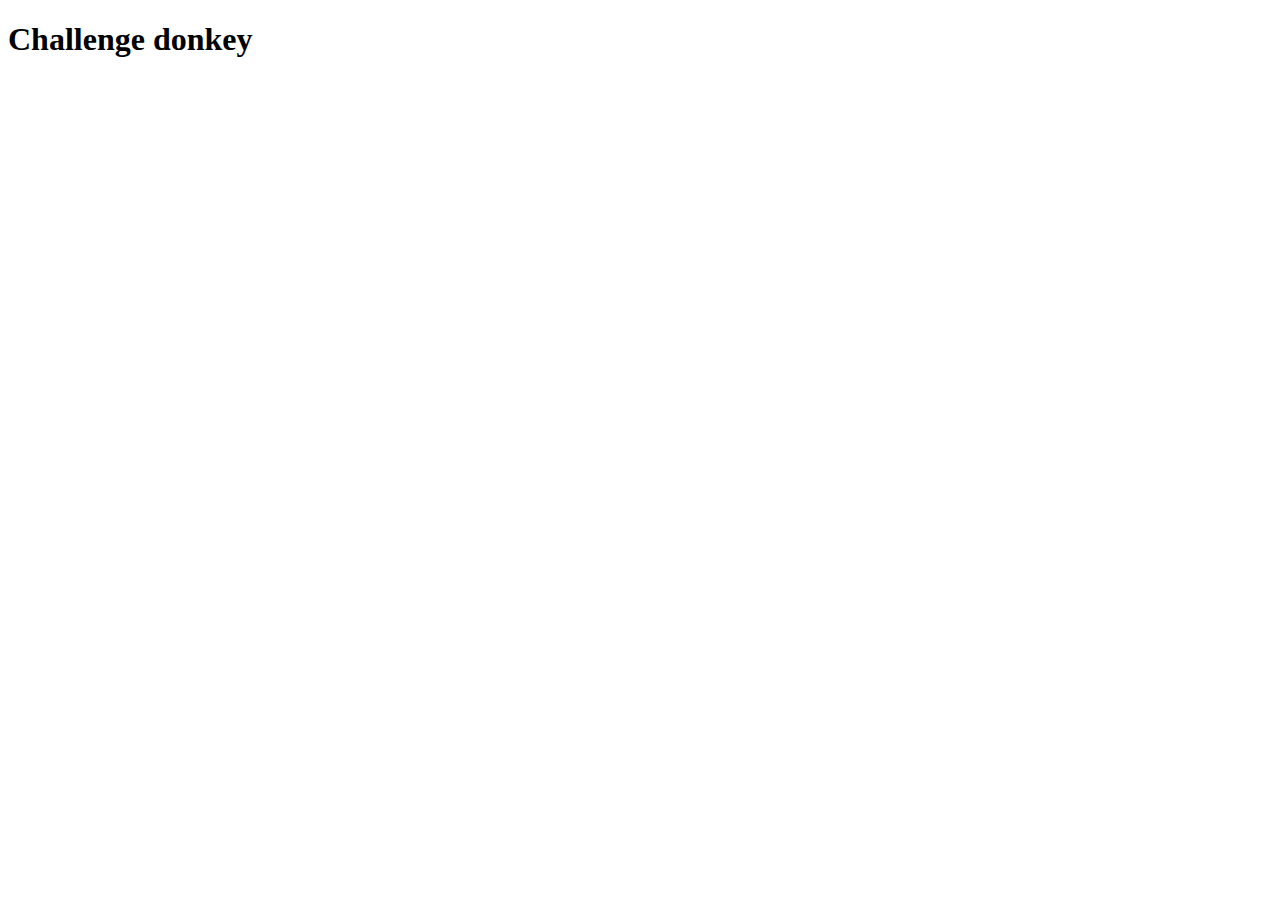
<file: index.html>
<!DOCTYPE html>
<html lang="en">
	<head>
		<meta charset="UTF-8" />
		<meta name="viewport" content="width=device-width, initial-scale=1.0" />
		<title>Document</title>
	</head>
	<body>
		<h1>Challenge donkey</h1>
		<script src="script.js"></script>
	</body>
</html>
</file>
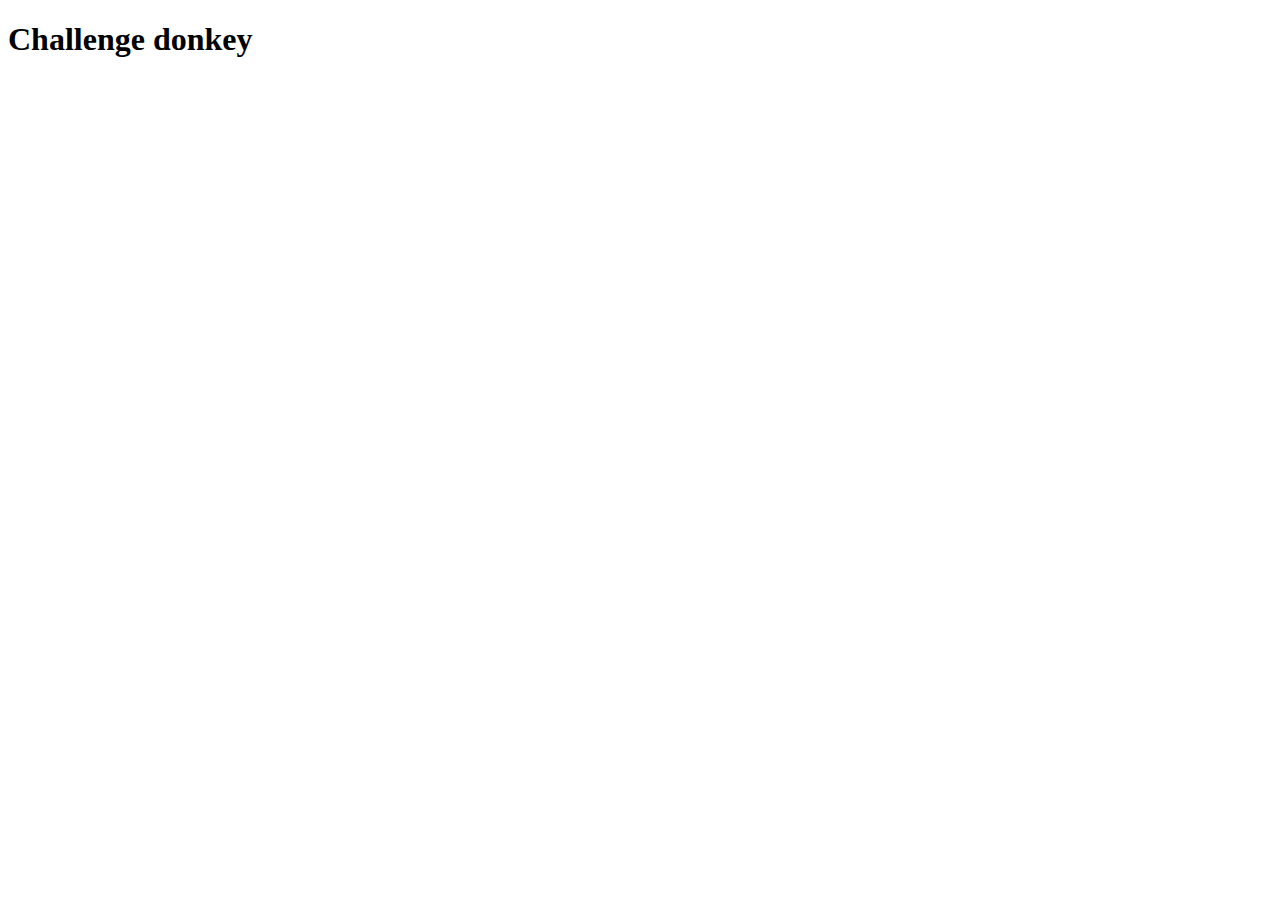
<file: challenge-12/index.html>
<!DOCTYPE html>
<html lang="fr">
	<head>
		<meta charset="UTF-8" />
		<meta name="viewport" content="width=device-width, initial-scale=1.0" />
		<title>Document</title>
	</head>
	<body>
		<h1>Challenge donkey</h1>
		<script src="script.js"></script>
	</body>
</html>
</file>
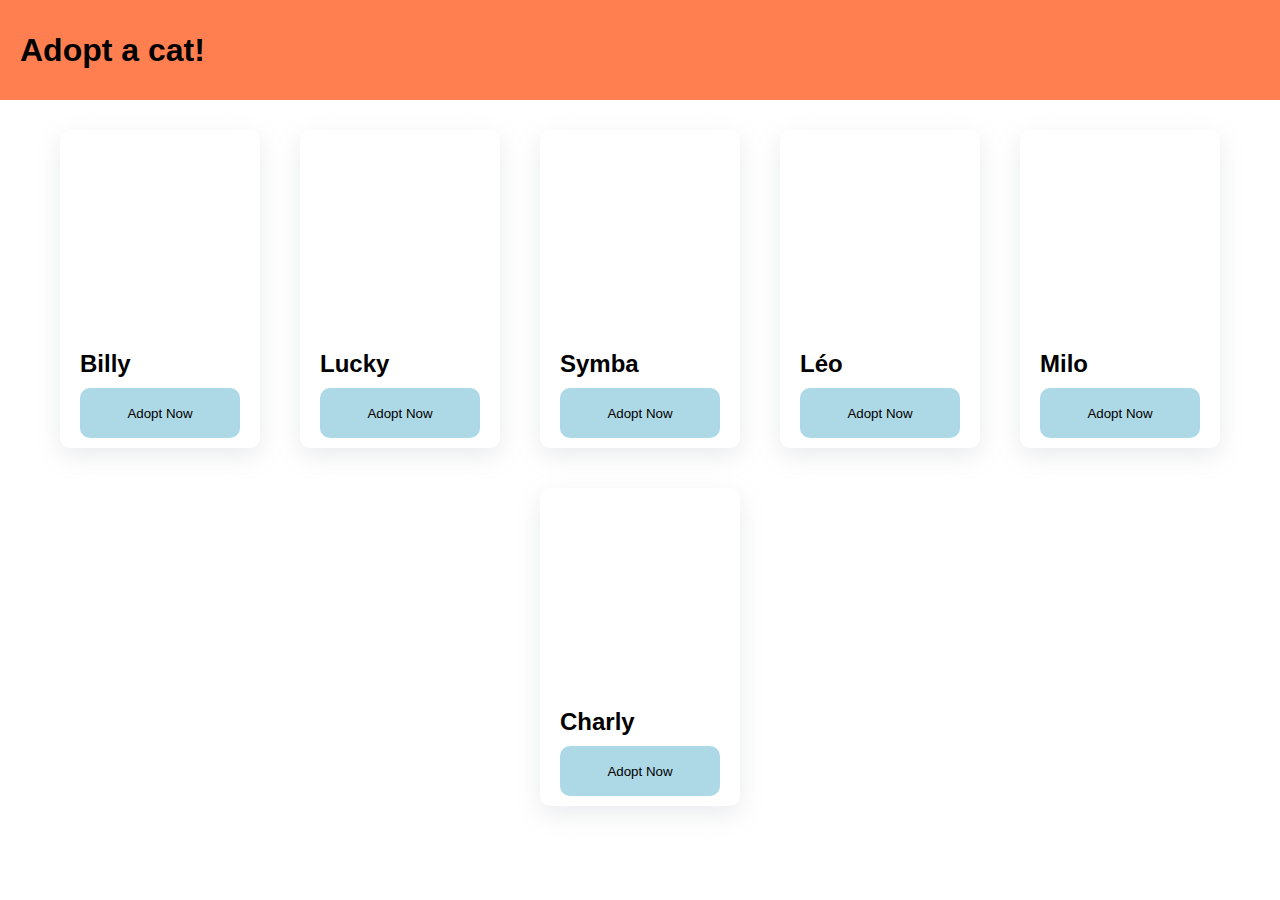
<file: super-challenge/index.html>
<!DOCTYPE html>
<html lang="fr">
	<head>
		<title>Parcel Sandbox</title>
		<meta charset="UTF-8" />
		<link rel="stylesheet" href="style.css" />
	</head>

	<body>
		<header>
			<h1>Adopt a cat!</h1>
		</header>
		<div class="cards">
			<div class="card">
				<div class="card-header">
					<div class="card-img"></div>
				</div>
				<div class="card-body">
					<h2 class="card-title">Billy</h2>
					<button class="card-button">Adopt Now</button>
				</div>
			</div>
		</div>
		<script src="script.js"></script>
	</body>
</html>
</file>
<file: super-challenge/style.css>
* {
	box-sizing: border-box;
}
body {
	padding: 0;
	margin: 0;
	font-family: roboto, sans-serif;
}
h1 {
	padding: 0;
	margin: 0;
}
header {
	display: flex;
	padding: 20px;
	align-items: center;
	background-color: coral;
	height: 100px;
	width: 100%;
}
.cards {
	margin-top: 10px;
	display: flex;
	justify-content: center;
	flex-wrap: wrap;
}
.card {
	border-radius: 10px;
	width: 200px;
	margin: 20px;
	display: flex;
	flex-direction: column;
	box-shadow: rgba(149, 157, 165, 0.2) 0px 8px 24px;
}
.card-img {
	border-radius: 10px 10px 0 0;
	background-size: cover;
	background-position: center;
	background-image: url("http://placekitten.com/200/300");
	height: 200px;
	width: 100%;
}
.card-body {
	padding: 10px 20px;
}
.card-body h2 {
	margin: 10px 0px;
}
.card-button {
	border: none;
	border-radius: 10px;
	height: 50px;
	background-color: lightblue;
	width: 100%;
}
</file>
